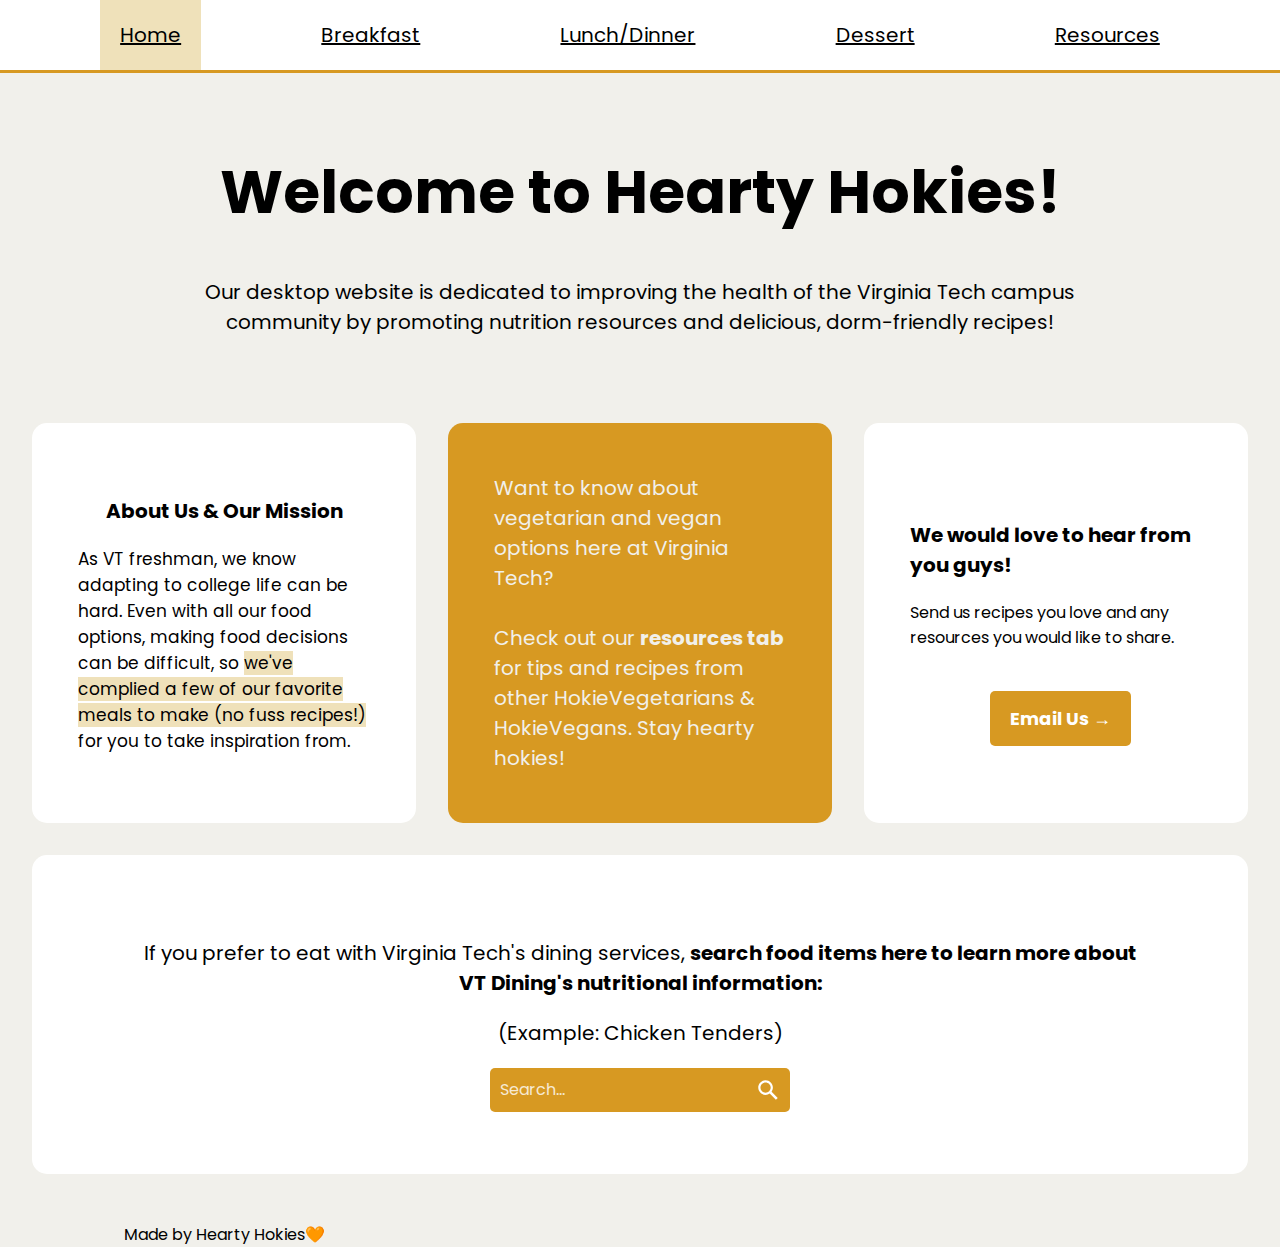
<file: index.html>
<!DOCTYPE html>
<html lang="en">
  <head>
    <meta charset="UTF-8">
    <meta name="viewport" content="width=device-width, initial-scale=1.0">
    <script src="script.js" defer></script>
    <link href="style.css" rel="stylesheet">
    <title>Hearty Hokies</title>
    <link rel="preconnect" href="https://fonts.googleapis.com">
    <link rel="preconnect" href="https://fonts.gstatic.com" crossorigin>
    <link href="https://fonts.googleapis.com/css2?family=Poppins:ital,wght@0,400;0,500;0,700;1,400&display=swap" rel="stylesheet">
  </head>

  <body>

    <!-- Navigation tabs -->
    <ul class="tabs">
     <a href="/index.html" class="active tab">Home</a>
     <a href="/Breakfast.html" class="tab">Breakfast</a>
     <a href="/Lunch+Dinner.html" class="tab">Lunch/Dinner</a>
     <a href="/Dessert.html" class="tab">Dessert</a>
     <a href="/Resources.html" class="tab">Resources</a>
    </ul>
    </ul>

    <div class="gridtwo">
      <headertwo style="background-color: #F1F0EB">
      <div>

        <!-- Home title and subtitle texts -->
        <h1> Welcome to Hearty Hokies! </h1>
        <p style="text-align: center; font-size: 20px; max-width: 900px"> Our desktop website is dedicated to improving the health of the Virginia Tech campus community by promoting nutrition resources and delicious, dorm-friendly recipes! </p>
      </div>
      </headertwo>

      <navtwo>
      <div>

        <!-- About us and description -->
        <h3> About Us & Our Mission </h3>
        <p style="text-align: left; font-size: 17px; max-width: 900px"> As VT freshman, we know adapting to college life can be hard. Even with all our food options, making food decisions can be difficult, so <mark>we've complied a few of our favorite meals to make (no fuss recipes!)</mark> for you to take inspiration from.</p>
      </div>
      </navtwo>

      <articletwo>
      <div>

        <!-- Vegetarian and Vegan options -->
        <p style="font-size: 20px; max-width: 900px"> Want to know about vegetarian and vegan options here at Virginia Tech? <br> </br>
        Check out our <b>resources tab</b> for tips and recipes from other HokieVegetarians & HokieVegans. Stay hearty hokies!</p>
      </div>
      </articletwo>

      <asidetwo>
      <div>

        <!-- How to contact us -->
        <h3 style = "max-width: 300px; text-align: left; margin-left: 30px" > We would love to hear from you guys! </h3>
        <p style = "max-width: 300px; margin-left: 30px"> Send us recipes you love and any resources you would like to share. </p> <br>
        <a href="mailto:anniettran@vt.edu" style="margin-left: 110px; background-color: #D79922; font-size: 18px; font-family: Poppins, sans-serif; font-weight: bold; text-decoration: none; padding: 14px 20px; color: #ffffff; border-radius: 5px; display: inline-block; mso-padding-alt: 0;">
        <span style="mso-text-raise: 15pt;">Email Us  &rarr;</span>
        </a>
      </div>
      </asidetwo>

      <footertwo>
      <div>
      
        <!-- Search bar description and code -->
        <p style="font-size:20px; max-width: 1000px; text-align: center">If you prefer to eat with Virginia Tech's dining services, <b>search food items here to learn more about VT Dining's nutritional information:</b></p>
        <p style="font-size:20px; max-width: 1000px; text-align: center">(Example: Chicken Tenders)</p> 
    
        <head>
          <link href="style2.css" rel="stylesheet">
        </head>

        <body>
          <form style="margin-left: 380px" role="search" id="form">
            <input type="search" id="query" name="q"
            placeholder="Search..."
            aria-label="Search through site content">
            <button>
              <svg viewBox="0 0 1024 1024"><path class="path1" d="M848.471 928l-263.059-263.059c-48.941 36.706-110.118 55.059-177.412 55.059-171.294 0-312-140.706-312-312s140.706-312 312-312c171.294 0 312 140.706 312 312 0 67.294-24.471 128.471-55.059 177.412l263.059 263.059-79.529 79.529zM189.623 408.078c0 121.364 97.091 218.455 218.455 218.455s218.455-97.091 218.455-218.455c0-121.364-103.159-218.455-218.455-218.455-121.364 0-218.455 97.091-218.455 218.455z"></path></svg>
            </button>
          </form>
    
          <script>
            const f = document.getElementById('form');
            const q = document.getElementById('query');
            const google = 'https://www.google.com/search?q=site%3A+';
            const site = 'http://foodpro.dsa.vt.edu/menus';

            function submitted(event) {
            event.preventDefault();
            const url = google + site + '+' + q.value;
            const win = window.open(url, '_blank');
            win.focus();
            }

            f.addEventListener('submit', submitted);
          </script>
        </body>
      </div>
    </footertwo>
    <p>
    Made by Hearty Hokies&#129505
  </body>
</html>
</file>
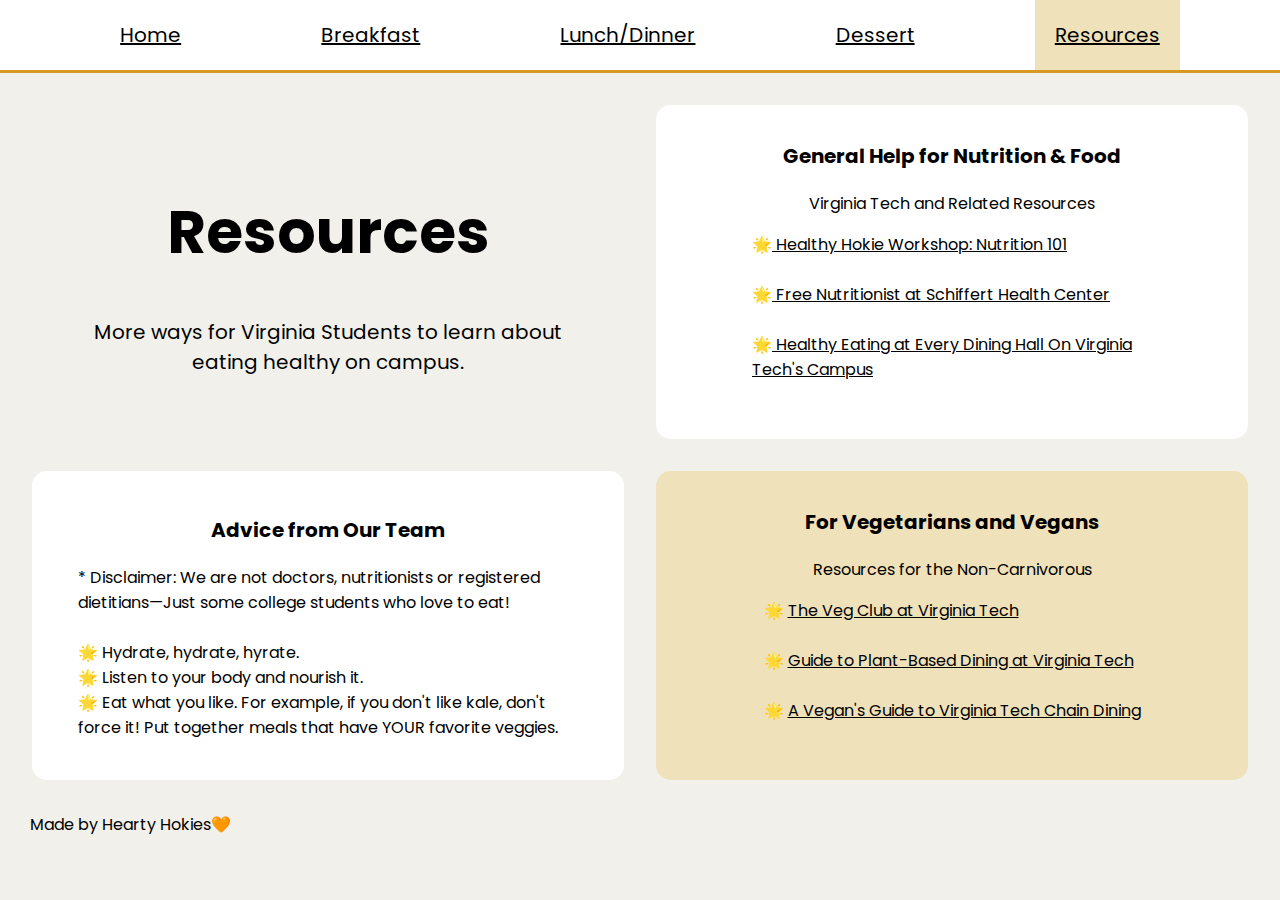
<file: Resources.html>
<!DOCTYPE html>
<html lang="en">
  <head>
    <meta charset="UTF-8">
    <meta name="viewport" content="width=device-width, initial-scale=1.0">
    <script src="script.js" defer></script>
    <link href="style.css" rel="stylesheet">
    <title>Hearty Hokies</title>
    <link rel="preconnect" href="https://fonts.googleapis.com">
    <link rel="preconnect" href="https://fonts.gstatic.com" crossorigin>
    <link href="https://fonts.googleapis.com/css2?family=Poppins:ital,wght@0,400;0,500;0,700;1,400&display=swap" rel="stylesheet">
  </head>
  <body>
    <ul class="tabs">
     <a href="/index.html" class="tab">Home</a>
     <a href="/Breakfast.html" class="tab">Breakfast</a>
     <a href="/Lunch+Dinner.html" class="tab">Lunch/Dinner</a>
     <a href="/Dessert.html" class="tab">Dessert</a>
     <a href="/Resources.html" class="active tab">Resources</a>
    </ul>

    <div class="gridthree">
      <headerthree style="background-color: #F1F0EB">
      <div>

      <!-- Resources title and subtitle texts -->
      <h1> Resources </h1>
      <p style="text-align: center; font-size: 20px; max-width: 900px"> More ways for Virginia Students to learn about eating healthy on campus. </p>
      </div>
      </headerthree>
      
      <navthree>
      <div>
      <!-- General help -->
      <h3> General Help for Nutrition & Food </h3>
      <p style="text-align: center"> Virginia Tech and Related Resources </p>
      <p style="max-width: 400px"> &#127775<a href="https://hokiewellness.vt.edu/students/workshops/workshops.html"> Healthy Hokie Workshop: Nutrition 101</a>
      <br> </br>
      &#127775<a href="https://healthcenter.vt.edu/appointments.html"> Free Nutritionist at Schiffert Health Center</a> <br> </br>
      &#127775<a href="https://www.hercampus.com/school/virginia-tech/healthy-eating-every-dining-hall-virginia-techs-campus/"> Healthy Eating at Every Dining Hall On Virginia Tech's Campus</a>
      <br> </br>
      </div>
      </navthree>

      <articlethree>
      <div>
      <!-- Advice from the team -->
      <h3> Advice from Our Team </h3>
      <p> * Disclaimer: We are not doctors, nutritionists or registered dietitians&#8212Just some college students who love to eat!<br> </br>
      &#127775 Hydrate, hydrate, hyrate. <br> 
      &#127775 Listen to your body and nourish it. <br> 
      &#127775 Eat what you like. For example, if you don't like kale, don't force it! Put together meals that have YOUR favorite veggies.<br> 
      </p>
      </div>
      </articlethree>

      <asidethree>
      <div>
      <!-- For vegetarians and vegans -->
      <h3> For Vegetarians and Vegans </h3>
      <p style="text-align: center"> Resources for the Non-Carnivorous <p>
      <p style="max-width: 400px"> &#127775 <a href="https://gobblerconnect.vt.edu/organization/vegclub"> The Veg Club at Virginia Tech</a>
      <br> </br>
      &#127775 <a href="https://sites.google.com/view/vt-plantbased-diningguidee/"> Guide to Plant-Based Dining at Virginia Tech</a> <br> </br>
      &#127775 <a href="https://spoonuniversity.com/place/vegans-guide-virginia-tech-chain-dining"> A Vegan's Guide to Virginia Tech Chain Dining</a>
      <br> </br>
      </div>
      </asidethree>

    </div>
    <p>
    Made by Hearty Hokies&#129505
  </body>
</html>
</file>
<file: style.css>
body {
  font-family: 'Poppins', sans-serif;
}

h1{
  font-size: 60px;
  text-align: center;
  color: black;
  font-family: 'Poppins', sans-serif;
}

h2{
  font-size: 30px;
  text-align: center;
  font-family: 'Poppins', sans-serif;
}

h3{
  font-size: 20px;
  text-align: center;
  font-family: 'Poppins', sans-serif;
}

p {
  text-align: left;
  margin-left: 30px;
  margin-right: 30px;
  font-family: 'Poppins', sans-serif;
}

html{
  background-color: #F1F0EB;
}

mark{
 background-color:#EFE1BA;
}

.homepic {
  display: block;
  margin-left: auto;
  margin-right: auto;
  width: 60%;
  padding: 10px
}

.breakfastpic {
  display: block;
  margin-left: auto;
  margin-right: auto;
  width: 70%;
  padding: 1em;
}

.blueberrypic {
  display: block;
  margin-left: auto;
  margin-right: auto;
  width: 70%;
  padding: 2em;
}

.CCCToast {
  display: block;
  margin-left: auto;
  margin-right: auto;
  width: 70%;
  padding: 1em;
}

.INSTANT {
  display: block;
  margin-left: auto;
  margin-right: auto;
  width: 70%;
  padding: 2em;
}

.dessertpic {
  display: block;
  margin-left: auto;
  margin-right: auto;
  width: 50%;
  padding: 2em;
}


// making tabs cute

[data-tab-content] {
  display: none;
}

.active[data-tab-content] {
  display: block;
}

body {
  padding: 0;
  margin: 0;
}

.tabs {
  display: flex;
  font-size: 20px;
  justify-content: space-evenly;
  list-style-type: none;
  margin: 0;
  padding: 0;
  border-bottom: 1px solid #D79922;
  border-bottom-width: medium;
  background: white;
}

a { color:black } 
a:visited { text-decoration: none; color: black; }
a:hover { text-decoration: none; color: black; }
a:focus { text-decoration: none; color: black; }
a:hover, a:active { text-decoration: none; color:black }

.tab {
  cursor: pointer;
  padding: 20px;
}

.tab:hover {
  background-color: #EFE1BA;
}

.tab.active {
  background-color: #EFE1BA; 
}

.tab-content {
  margin-left: 20px;
  margin-right: 20px;
}

// breakfast

* { box-sizing: border-box; }

.grid {
display: grid;
grid-template-columns: 50% 50%;
grid-template-rows: minmax(50px, auto);
grid-gap: 2em;
margin-left: 2em;
margin-right: 2em

}

header {
grid-column-start: 1;
grid-column-end: 3;
}

.grid > * {
background: white;
display: flex;
align-items: center;
justify-content: center;
border-radius: 15px;
}

.image {
	border-radius: 15px;
  max-width: 300px;
  max-height: 300px;
}


// for front page

* { box-sizing: border-box; }

.gridtwo {
display: grid;
grid-template-columns: repeat(3, 1fr);
grid-template-rows: 30% 400px 30%;
grid-gap: 2em;
margin-left: 2em;
margin-right: 2em;
}

.gridtwo > * {
display: flex;
align-items: center;
justify-content: center;
border-radius: 15px;
}

.gridtwo >  {
background: white; 
}

headertwo,
navtwo,
articletwo,
asidetwo,
footertwo {
background: white;
padding: 1em;
}

headertwo, footertwo {
grid-column: 1 / 4;
}

articletwo {
min-width: 15em;
background: #D79922;
color: #F1F0EB;
}

// mailto button

 .button {
    border-radius: 2px;
}


// reouscrs

* { box-sizing: border-box; }

.gridthree {
display: grid;
grid-template-columns: 1fr 1fr;
grid-template-rows: minmax(50px, auto);
grid-gap: 2em;
margin-left: 2em;
margin-right: 2em;
margin-top: 2em;
margin-bottom: 2em;
}

.gridthree > * {
display: flex;
align-items: center;
justify-content: center;
border-radius: 15px;
}

.gridthree >  {
background: white; 
}

headerthree,
navthree,
articlethree, asidethree {
background: white;
padding: 1em;
}

headerthree, articlethree, navthree, asidethree {
  grid-column: 1 / 1 / 1 / 1;
}

navthree {
min-width: 15em;
}

asidethree {
min-width: 15em;
background: #EFE1BA;
color: black;
}
</file>
<file: style2.css>
form {
 background-color: #D79922;
 width: 300px;
 height: 44px;
 border-radius: 5px;
 display: flex;
 flex-direction: row;
 align-items: center;
 font-family: 'Poppins', sans-serif;
}
 
input {
 all: unset;
 font: 16px system-ui;
 color:white;
 height: 100%;
 width: 100%;
 padding: 6px 10px;
 font-family: 'Poppins', sans-serif;
}
 
::placeholder {
 color: white;
 opacity: 0.8;
}
 
button {
 all: unset;
 cursor: pointer;
 width: 44px;
 height: 44px;
}
 
svg {
 color: white;
 fill: currentColor;
 width: 24px;
 height: 24px;
 padding: 10px;
}
</file>
